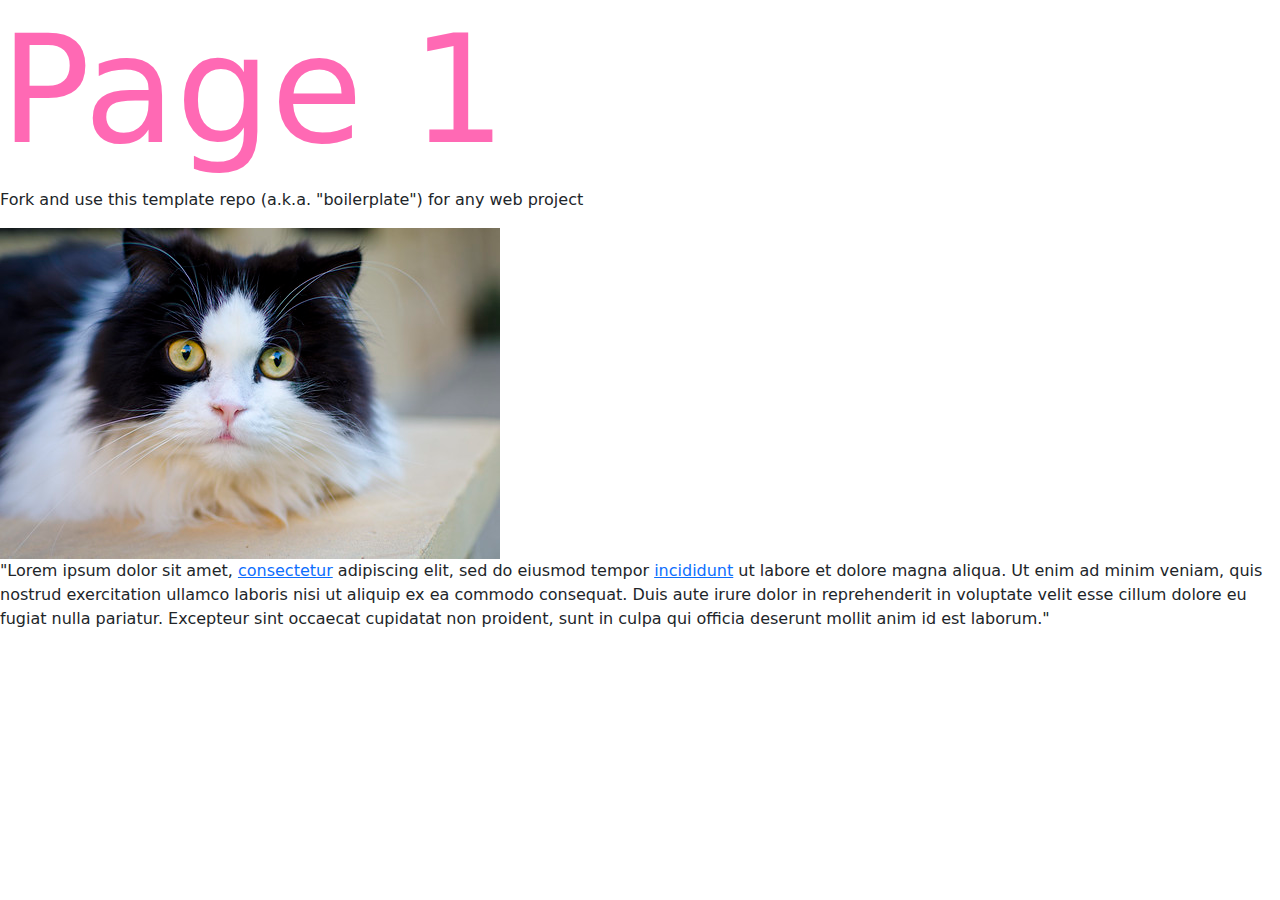
<file: 01.html>
<!doctype html>
<html lang="en">
<head>
	<meta charset="utf-8">
	<title>Website Template</title>
	<meta name="viewport" content="width=device-width,initial-scale=1">
	<link href="https://cdn.jsdelivr.net/npm/bootstrap@5.3.8/dist/css/bootstrap.min.css" rel="stylesheet">
	<link rel="stylesheet" href="./assets/css/styles.css">
</head>
<body>

	<h1>Page 1</h1>
	<p>Fork and use this template repo (a.k.a. "boilerplate") for any web project</p>
	<img src="assets/img/cat.jpg" alt="">
	<p>"Lorem ipsum dolor sit amet, <a href="01.html">consectetur</a> adipiscing elit, sed do eiusmod tempor <a href="02.html">incididunt</a> ut labore et dolore magna aliqua. Ut enim ad minim veniam, quis nostrud exercitation ullamco laboris nisi ut aliquip ex ea commodo consequat. Duis aute irure dolor in reprehenderit in voluptate velit esse cillum dolore eu fugiat nulla pariatur. Excepteur sint occaecat cupidatat non proident, sunt in culpa qui officia deserunt mollit anim id est laborum."
	</p>
	
	<script src="https://cdn.jsdelivr.net/npm/bootstrap@5.3.8/dist/js/bootstrap.bundle.min.js"></script>
	<script src="./assets/js/main.js"></script>
</body>
</html>
</file>
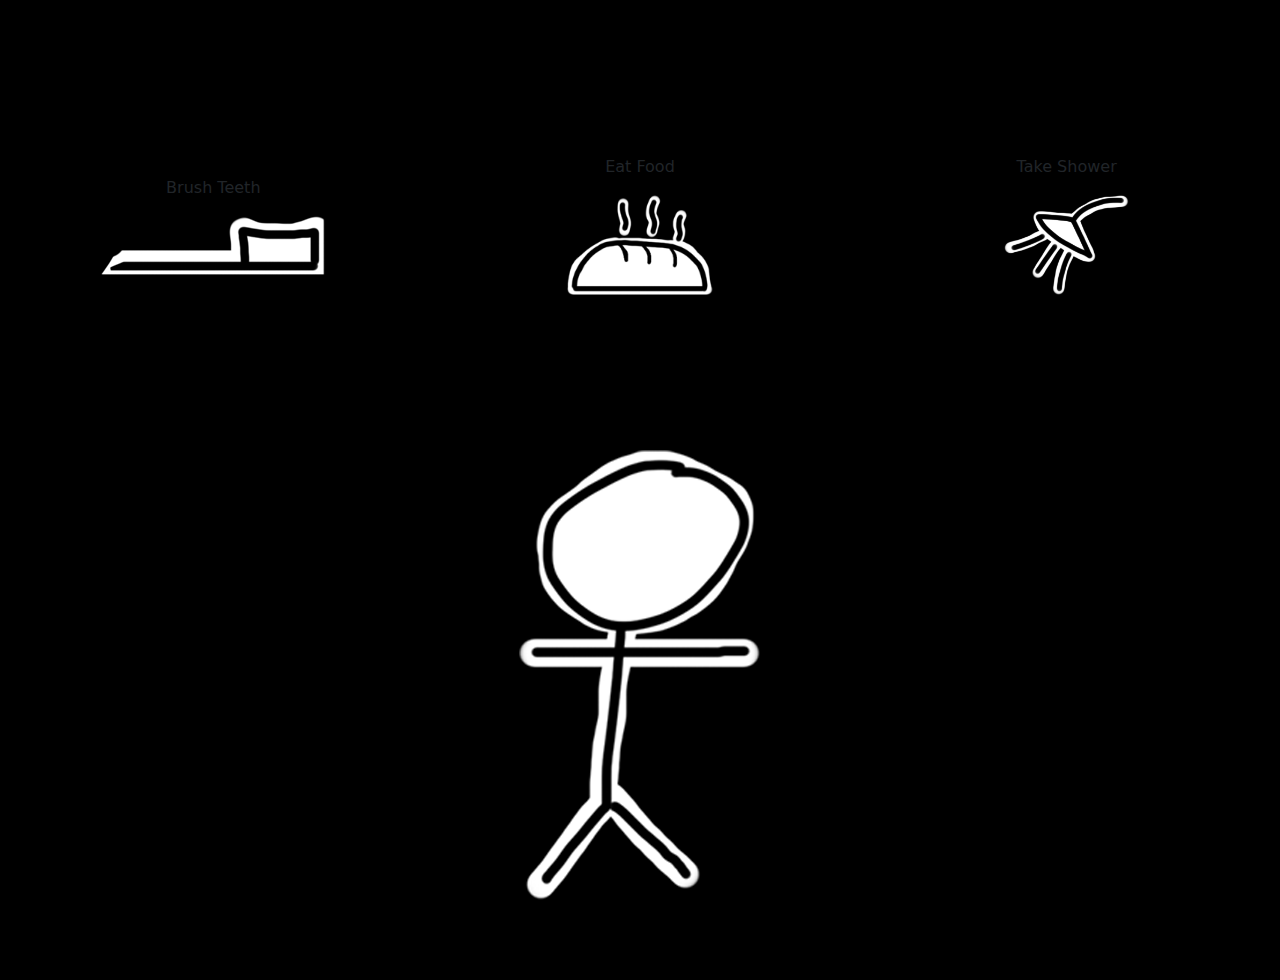
<file: 01_choices.html>
<!doctype html>
<html lang="en">
<head>
	<meta charset="utf-8">
	<title>Website Template</title>
	<meta name="viewport" content="width=device-width,initial-scale=1">
	<link href="https://cdn.jsdelivr.net/npm/bootstrap@5.3.8/dist/css/bootstrap.min.css" rel="stylesheet">
	<link rel="stylesheet" href="./assets/css/styles.css">
</head>
<body class="vh-100 vw-100 overflow-hidden" style="background-color: black;">
	<link rel="stylesheet" href="./assets/css/styles.css">

	<div class="container-fluid vh-100">
    <div class="row row-cols-3 h-50">
        <div class="col d-flex flex-column justify-content-center align-items-center">
            <p>Brush Teeth</p>
            <a href="02_brush.html"><img class="fit-to-cell" src="assets/img/Brush.png" style="max-height: 100px;"></a>
        </div>
        <div class="col d-flex flex-column justify-content-center align-items-center">
            <p>Eat Food</p>
            <a href="03_bread.html"><img class="fit-to-cell" src="assets/img/Bread.png" style="max-height: 100px;"></a>
        </div>
        <div class="col d-flex flex-column justify-content-center align-items-center">
            <p>Take Shower</p>
            <a href="04_shower.html"><img class="fit-to-cell" src="assets/img/Shower.png" style="max-height: 100px;"></a>
        </div>
    </div>

    <div class="row row-cols-3 h-50">
        <div class="col"></div> <div class="col d-flex justify-content-center align-items-center" style="margin-bottom: 80px;">
            <img class="fit-to-cell" src="assets/img/StickDude.png">
        </div>
        <div class="col"></div> 
	</div>

	
	<script src="https://cdn.jsdelivr.net/npm/bootstrap@5.3.8/dist/js/bootstrap.bundle.min.js"></script>
	<script src="./assets/js/main.js"></script>
</body>
</html>
</file>
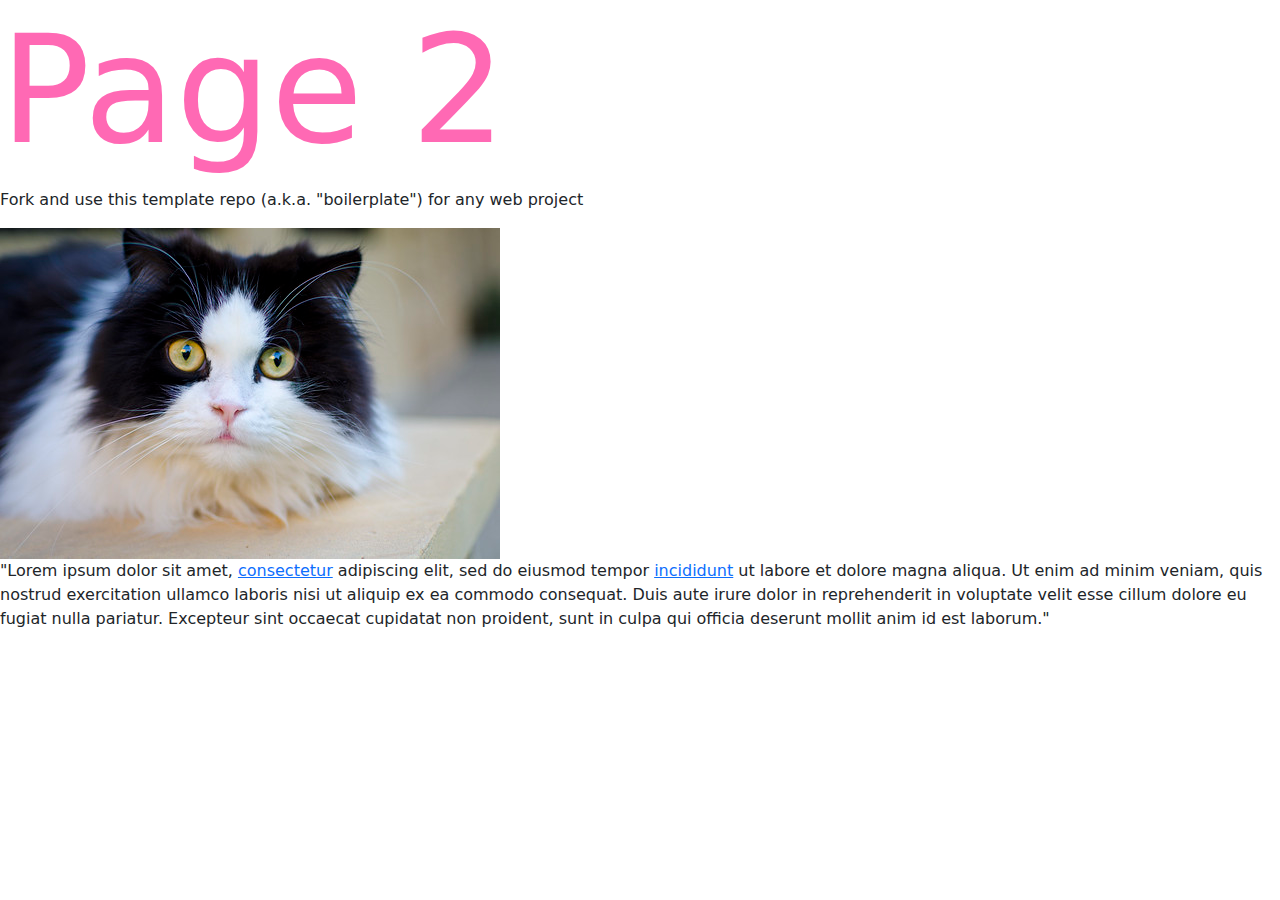
<file: 02.html>
<!doctype html>
<html lang="en">
<head>
	<meta charset="utf-8">
	<title>Website Template</title>
	<meta name="viewport" content="width=device-width,initial-scale=1">
	<link href="https://cdn.jsdelivr.net/npm/bootstrap@5.3.8/dist/css/bootstrap.min.css" rel="stylesheet">
	<link rel="stylesheet" href="./assets/css/styles.css">
</head>
<body>

	<h1>Page 2</h1>
	<p>Fork and use this template repo (a.k.a. "boilerplate") for any web project</p>
	<img src="assets/img/cat.jpg" alt="">
	<p>"Lorem ipsum dolor sit amet, <a href="01.html">consectetur</a> adipiscing elit, sed do eiusmod tempor <a href="02.html">incididunt</a> ut labore et dolore magna aliqua. Ut enim ad minim veniam, quis nostrud exercitation ullamco laboris nisi ut aliquip ex ea commodo consequat. Duis aute irure dolor in reprehenderit in voluptate velit esse cillum dolore eu fugiat nulla pariatur. Excepteur sint occaecat cupidatat non proident, sunt in culpa qui officia deserunt mollit anim id est laborum."
	</p>
	
	<script src="https://cdn.jsdelivr.net/npm/bootstrap@5.3.8/dist/js/bootstrap.bundle.min.js"></script>
	<script src="./assets/js/main.js"></script>
</body>
</html>
</file>
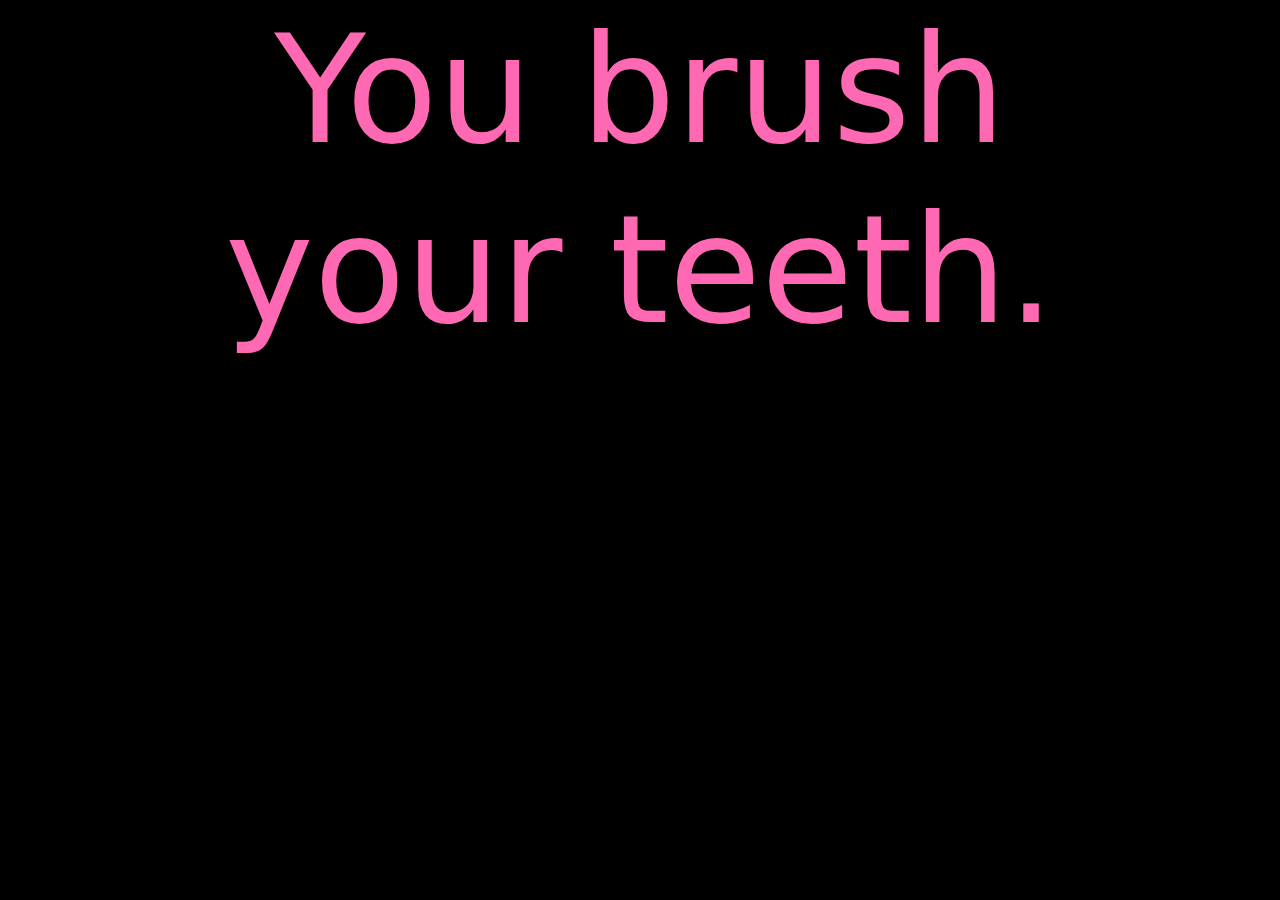
<file: 02_brush.html>
<!doctype html>
<html lang="en">
<head>
	<meta charset="utf-8">
	<title>Website Template</title>
	<meta name="viewport" content="width=device-width,initial-scale=1">
	<link href="https://cdn.jsdelivr.net/npm/bootstrap@5.3.8/dist/css/bootstrap.min.css" rel="stylesheet">
	<link rel="stylesheet" href="./assets/css/styles.css">
</head>
<body class="vh-100 vw-100 overflow-hidden" style="background-color: black;">
	<div class="container spacing">
    <div class="col-12 text-center">
        <h1 class="Opening1">You brush your teeth.</h1>
        </div>
</div>
			</h1>
            <span class="Opening2" style="opacity: 0; font-size: 5px; text-align: center;"><p><p>It gives me a sense of comfort. The minty cold of my breath reassures me.</p>
			<p>One of the most common dreams for people to have is their teeth falling out. I find this thought nightmarish.</p>
			<p>Even after waking up, I find myself constantly examining my own teeth, each nook and cranny, just to very it is still there.</p></span>
			<p class="Opening3" style="opacity: 0; text-align: center;">
				<button type="button" class="btn btn-light fs-1 px-5" onclick="window.location.href='10drive.html';">Get to Work</button>
			</p>
		</div>
	</div>


	
	<script src="https://cdn.jsdelivr.net/npm/bootstrap@5.3.8/dist/js/bootstrap.bundle.min.js"></script>
	<script src="./assets/js/main.js"></script>
</body>
</html>
</file>
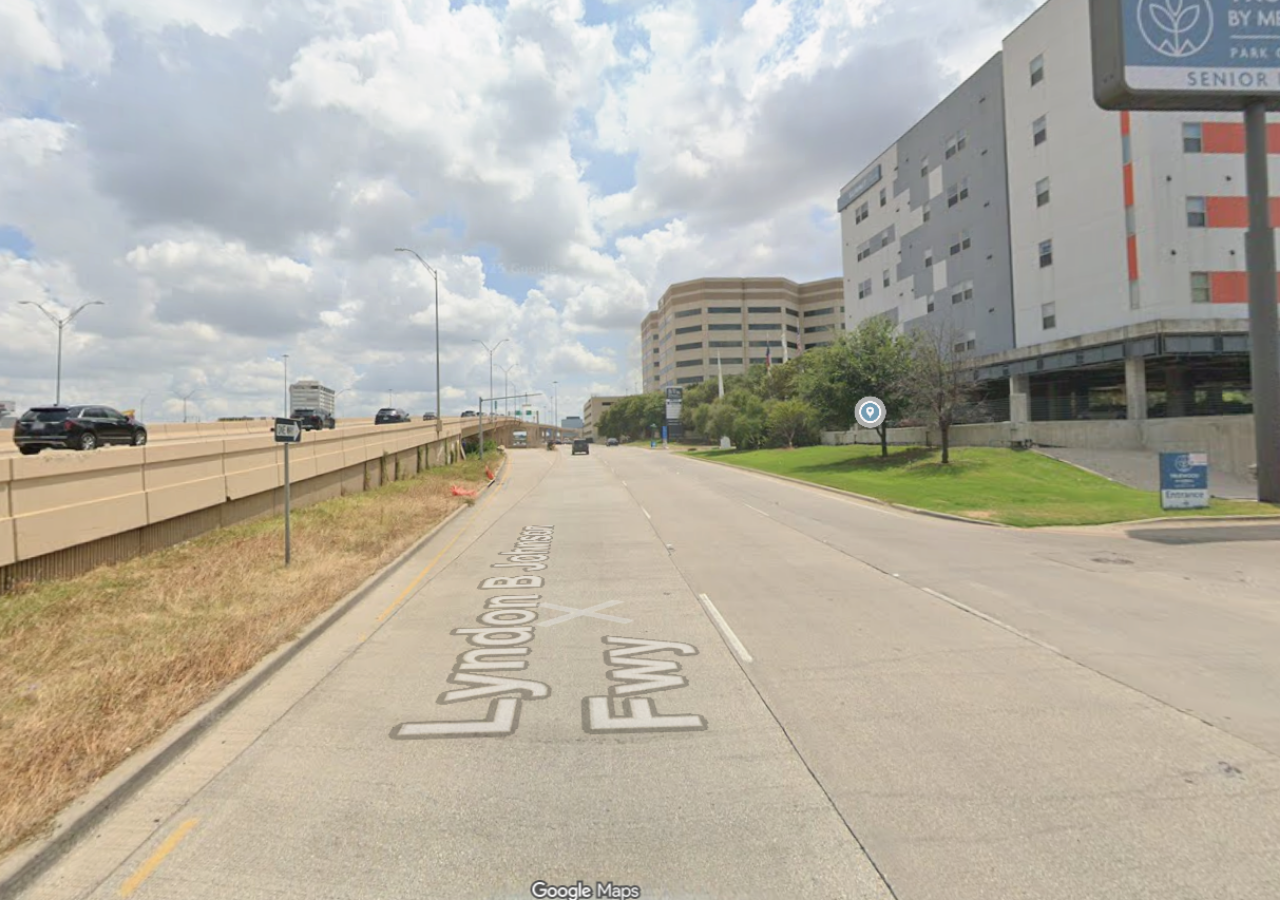
<file: 03.html>
<!doctype html>
<html lang="en">
<head>
	<meta charset="utf-8">
	<title>Website Template</title>
	<meta name="viewport" content="width=device-width,initial-scale=1">
	<link href="https://cdn.jsdelivr.net/npm/bootstrap@5.3.8/dist/css/bootstrap.min.css" rel="stylesheet">
	<link rel="stylesheet" href="./assets/css/styles.css">
</head>
<body class="vh-100 vw-100 overflow-hidden">
	<link rel="stylesheet" href="./assets/css/styles.css">
	<div class="container">
		<img class="img-fluid mx auto position-absolute bottom-0 start-0 w-100" style="text-align: bottom-center" src="assets/img/Dashboard.png">
        <img class="img-fluid mx auto position-absolute bottom-0 start-0 w-100" style="text-align: bottom-center" src="assets/img/Travel01.png">
	</div>


	
	<script src="https://cdn.jsdelivr.net/npm/bootstrap@5.3.8/dist/js/bootstrap.bundle.min.js"></script>
	<script src="./assets/js/main.js"></script>
</body>
</html>
</file>
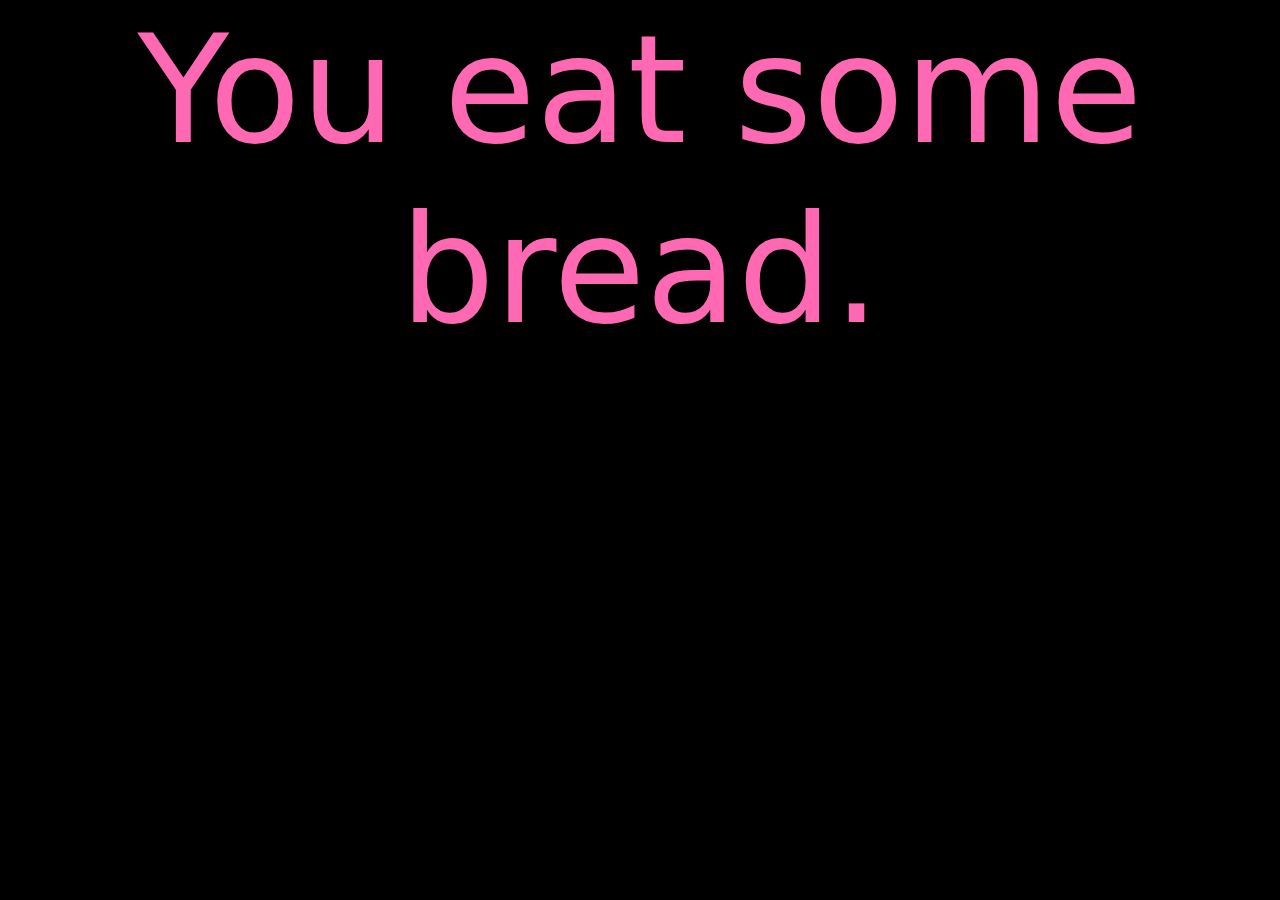
<file: 03_bread.html>
<!doctype html>
<html lang="en">
<head>
	<meta charset="utf-8">
	<title>Website Template</title>
	<meta name="viewport" content="width=device-width,initial-scale=1">
	<link href="https://cdn.jsdelivr.net/npm/bootstrap@5.3.8/dist/css/bootstrap.min.css" rel="stylesheet">
	<link rel="stylesheet" href="./assets/css/styles.css">
</head>
<body class="vh-100 vw-100 overflow-hidden" style="background-color: black;">
	<div class="container spacing">
    <div class="col-12 text-center">
        <h1 class="Opening1">You eat some bread.</h1>
        </div>
</div>
			</h1>
            <span class="Opening2" style="opacity: 0; font-size: 10px; text-align: center;"><p><p>I often day-dream myself an expert, hidden cook, thinking I should pursue more cuisine outside the standard scrambled eggs.</p>
			<p>In the end, it's always an ambition that would never be chased. Whether it's laziness, lack of motivation and drive, I can't ever push myself to cook.</p>
			<p>For now, this bread and jam will do.</p></span>
			<p class="Opening3" style="opacity: 0; text-align: center;">
				<button type="button" class="btn btn-light fs-1 px-5" onclick="window.location.href='10drive.html';">Get to Work</button>
			</p>
		</div>
	</div>


	
	<script src="https://cdn.jsdelivr.net/npm/bootstrap@5.3.8/dist/js/bootstrap.bundle.min.js"></script>
	<script src="./assets/js/main.js"></script>
</body>
</html>
</file>
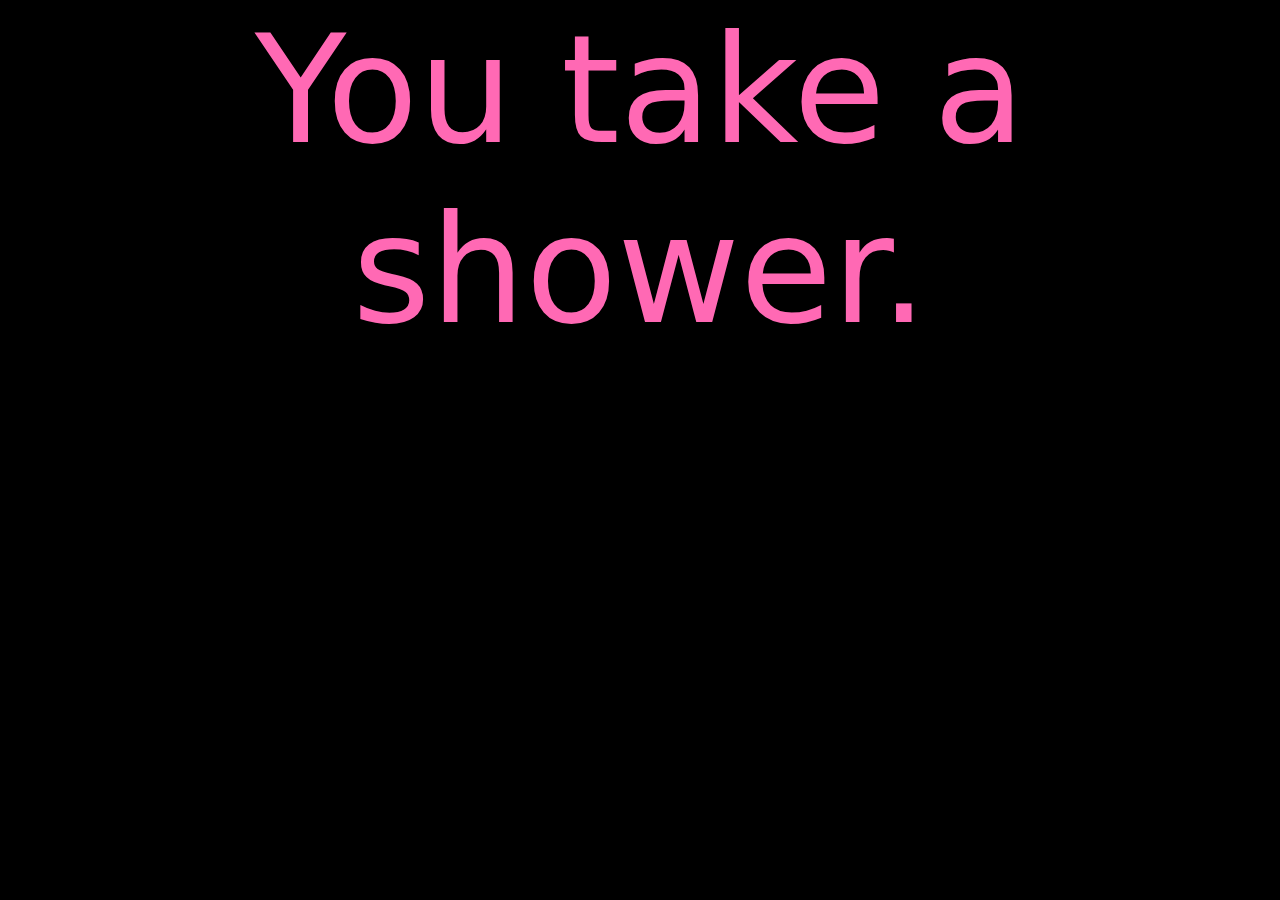
<file: 04_shower.html>
<!doctype html>
<html lang="en">
<head>
	<meta charset="utf-8">
	<title>Website Template</title>
	<meta name="viewport" content="width=device-width,initial-scale=1">
	<link href="https://cdn.jsdelivr.net/npm/bootstrap@5.3.8/dist/css/bootstrap.min.css" rel="stylesheet">
	<link rel="stylesheet" href="./assets/css/styles.css">
</head>
<body class="vh-100 vw-100 overflow-hidden" style="background-color: black;">
	<div class="container spacing">
    <div class="col-12 text-center">
        <h1 class="Opening1">You take a shower.</h1>
        </div>
</div>
			</h1>
            <span class="Opening2" style="opacity: 0; font-size: 10px; text-align: center;"><p><p>Hot showers are the best; Often I find myself contemplating, imagining my dreams and ambitions.</p>
			<p>The cold water never fails to bring me back to reality.</p>
			<p>I always take long showers.</p></span>
			<p class="Opening3" style="opacity: 0; text-align: center;">
				<button type="button" class="btn btn-light fs-1 px-5" onclick="window.location.href='10drive.html';">Get to Work</button>
			</p>
		</div>
	</div>


	
	<script src="https://cdn.jsdelivr.net/npm/bootstrap@5.3.8/dist/js/bootstrap.bundle.min.js"></script>
	<script src="./assets/js/main.js"></script>
</body>
</html>
</file>
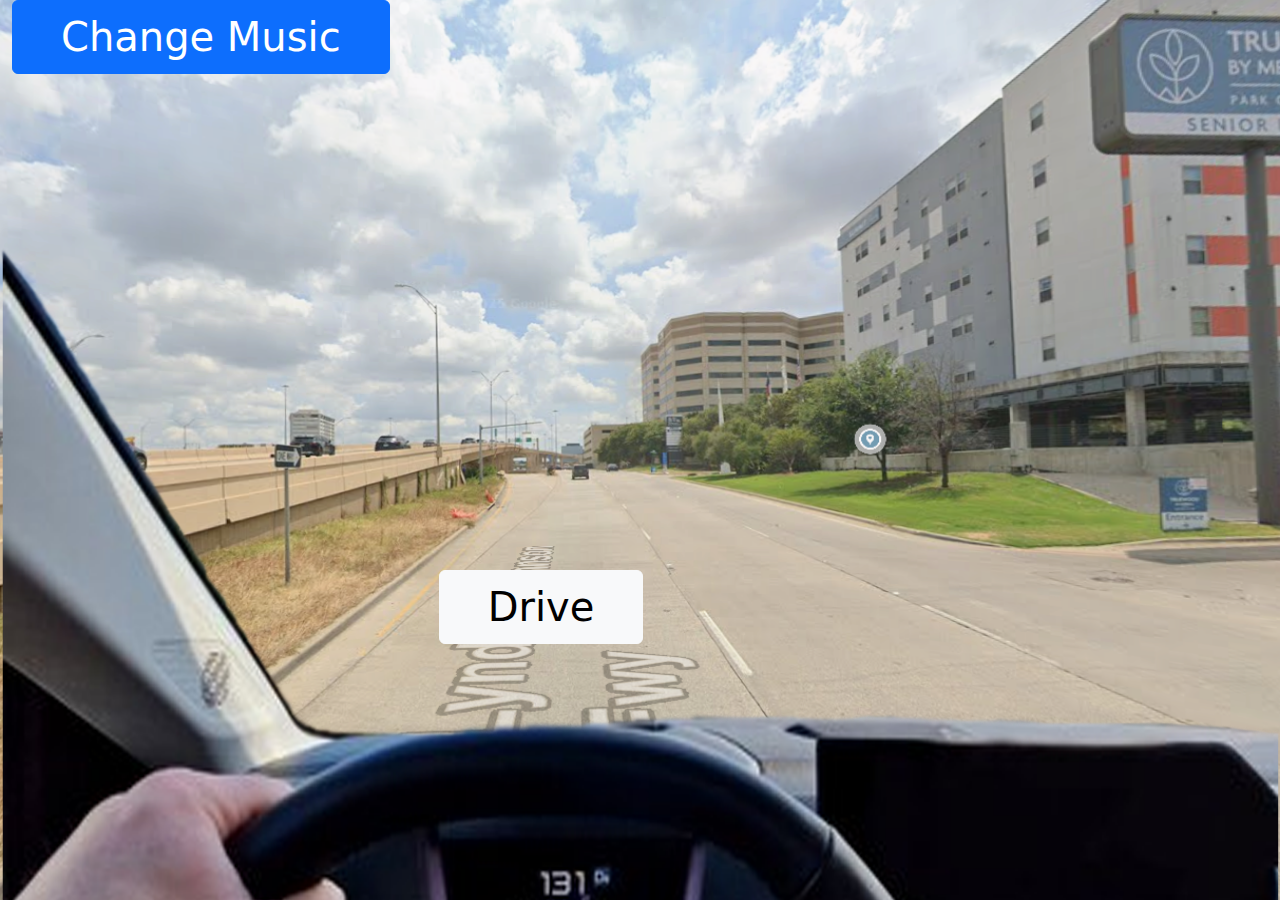
<file: 10drive.html>
<!doctype html>
<html lang="en">
<head>
	<meta charset="utf-8">
	<title>Website Template</title>
	<meta name="viewport" content="width=device-width,initial-scale=1">
	<link href="https://cdn.jsdelivr.net/npm/bootstrap@5.3.8/dist/css/bootstrap.min.css" rel="stylesheet">
	<link rel="stylesheet" href="./assets/css/styles.css">
</head>
<body class="vh-100 vw-100 overflow-hidden">
	<link rel="stylesheet" href="./assets/css/styles.css">

<div class="position-relative vh-100 w-100 overflow-hidden">
    
    <img src="assets/img/Travel01.png" class="position-absolute w-100 h-100" style="z-index: 1;">
    <img src="assets/img/Dashboard.png" class="position-absolute w-100 h-100" style="z-index: 2;">

    <div class="container-fluid position-relative" style="z-index: 3; height: 100%;">
        <div class="row row-cols-3 h-100">
            <div class="col"><p><button type="button" class="btn btn-primary fs-1 px-5" onclick="window.location.href='11_music.html';">Change Music</button></p></div> 
            <div class="col"></div>
            <div class="col"></div>
            <div class="col"></div>
            <div class="col"></div>
            <div class="col"></div>
            <div class="col"></div>
            <div class="col"><p><button type="button" class="btn btn-light fs-1 px-5" onclick="window.location.href='11drive.html';">Drive</button></p></div>
            <div class="col"></div>
        </div>
    </div>
</div>




	
	<script src="https://cdn.jsdelivr.net/npm/bootstrap@5.3.8/dist/js/bootstrap.bundle.min.js"></script>
	<script src="./assets/js/main.js"></script>
</body>
</html>
</file>
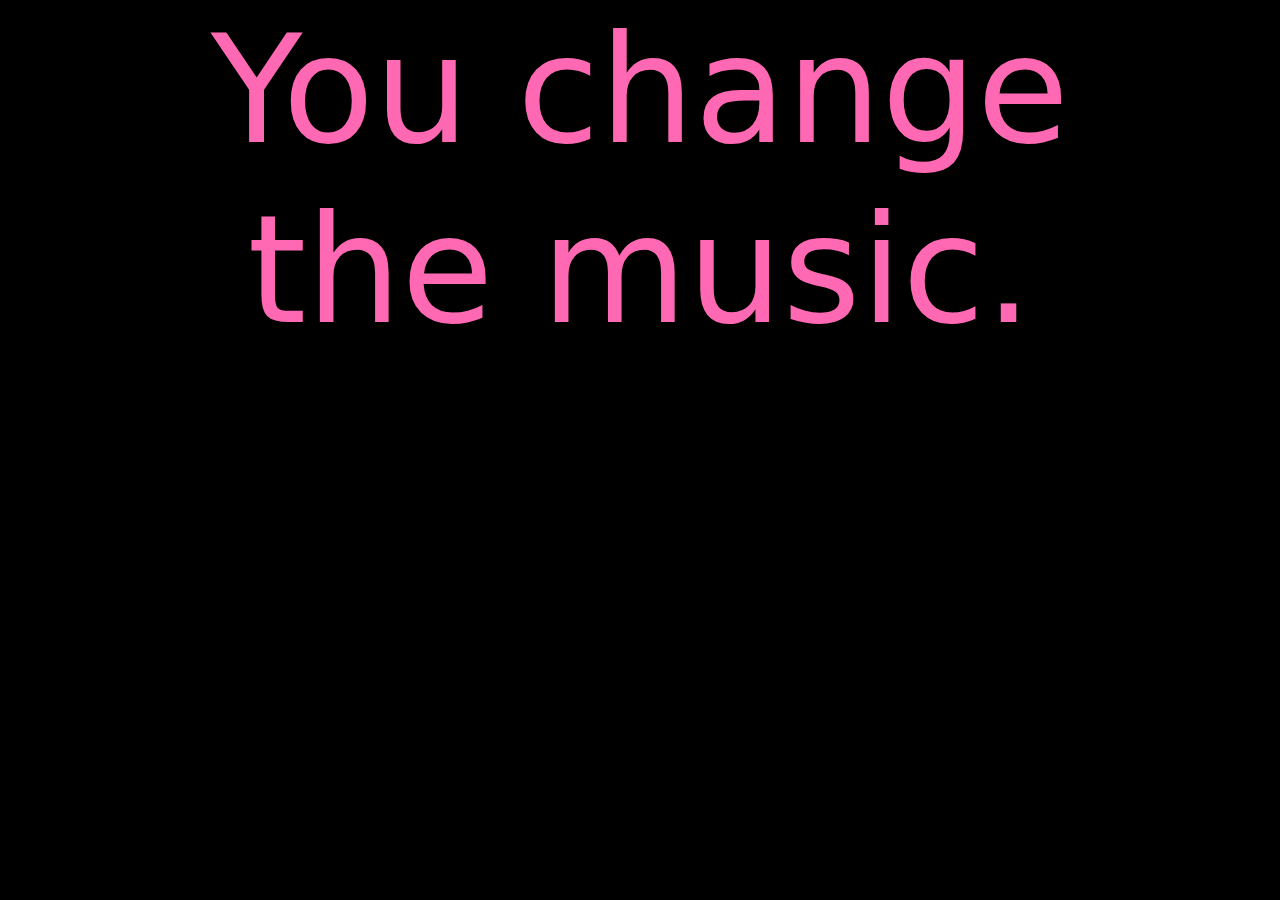
<file: 11_music.html>
<!doctype html>
<html lang="en">
<head>
	<meta charset="utf-8">
	<title>Website Template</title>
	<meta name="viewport" content="width=device-width,initial-scale=1">
	<link href="https://cdn.jsdelivr.net/npm/bootstrap@5.3.8/dist/css/bootstrap.min.css" rel="stylesheet">
	<link rel="stylesheet" href="./assets/css/styles.css">
</head>
<body class="vh-100 vw-100 overflow-hidden" style="background-color: black;">
	<div class="container spacing">
    <div class="col-12 text-center">
        <h1 class="Opening1">You change the music.</h1>
        </div>
</div>
			</h1>
            <span class="Opening2" style="opacity: 0; font-size: 10px; text-align: center;"><p><p>I heavily favor instrumental music because my imagination runs free.</p>
			<p>No matter the genre, I like to create fictional scenarios to match the music. In the end, these scenarios blend together, creating an entire fantasy world in my mind.</p>
			<p>My playlist almost never changes.</p></span>
			<p class="Opening3" style="opacity: 0; text-align: center;">
				<button type="button" class="btn btn-light fs-1 px-5" onclick="window.location.href='23drive.html';">Continue Driving</button>
			</p>
		</div>
	</div>


	
	<script src="https://cdn.jsdelivr.net/npm/bootstrap@5.3.8/dist/js/bootstrap.bundle.min.js"></script>
	<script src="./assets/js/main.js"></script>
</body>
</html>
</file>
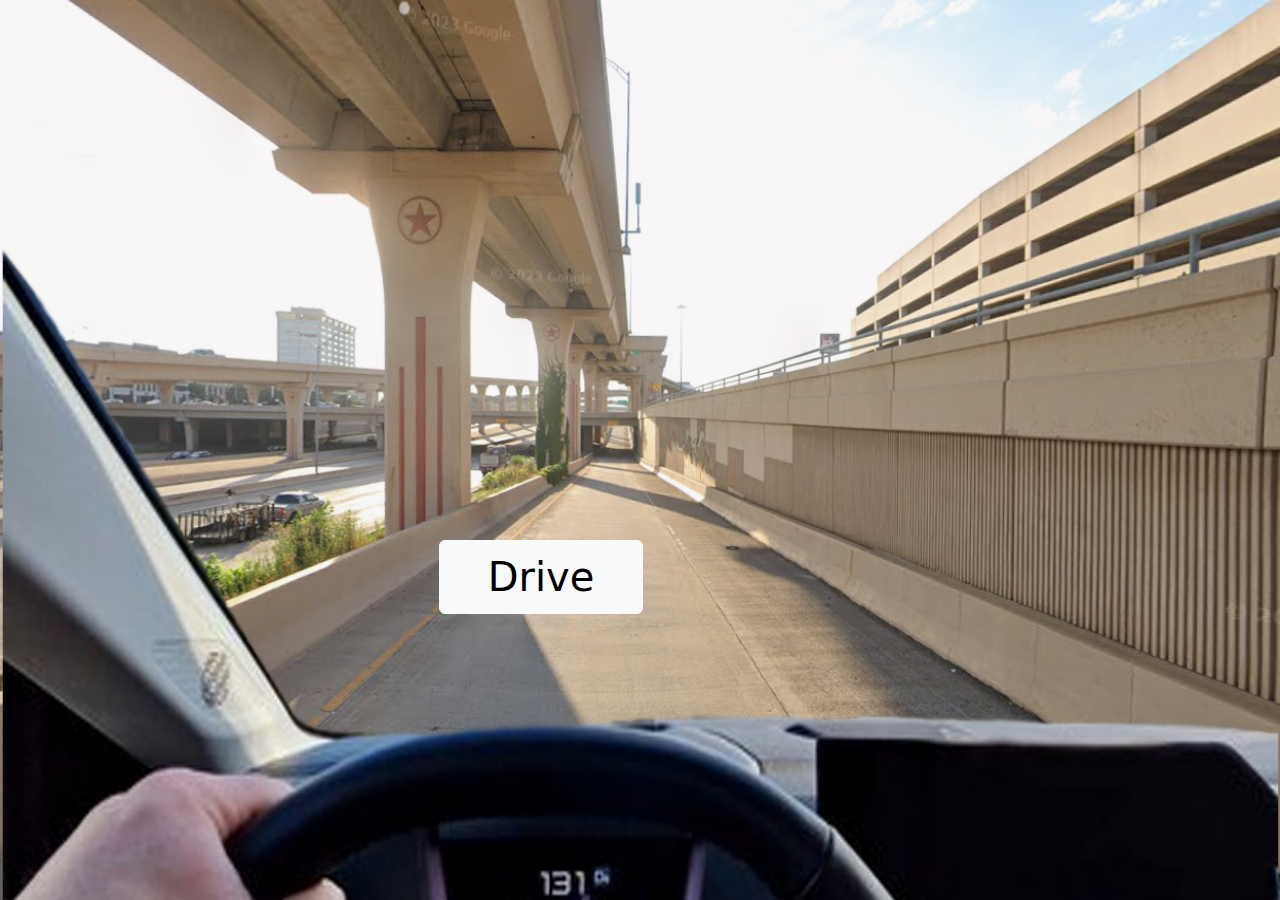
<file: 11drive.html>
<!doctype html>
<html lang="en">
<head>
	<meta charset="utf-8">
	<title>Website Template</title>
	<meta name="viewport" content="width=device-width,initial-scale=1">
	<link href="https://cdn.jsdelivr.net/npm/bootstrap@5.3.8/dist/css/bootstrap.min.css" rel="stylesheet">
	<link rel="stylesheet" href="./assets/css/styles.css">
</head>
<body class="vh-100 vw-100 overflow-hidden">
	<link rel="stylesheet" href="./assets/css/styles.css">

<div class="position-relative vh-100 w-100 overflow-hidden">
    
    <img src="assets/img/Travel02.png" class="position-absolute w-100 h-100" style="z-index: 1;">
    <img src="assets/img/Dashboard.png" class="position-absolute w-100 h-100" style="z-index: 2;">

    <div class="container-fluid position-relative" style="z-index: 3; height: 100%;">
        <div class="row row-cols-3 h-100">
            <div class="col"></div>
            <div class="col"></div>
            <div class="col"></div>
            <div class="col"></div>
            <div class="col"></div>
            <div class="col"></div>
            <div class="col"></div>
            <div class="col"><p><button type="button" class="btn btn-light fs-1 px-5" onclick="window.location.href='12drive.html';">Drive</button></p></div>
            <div class="col"></div>
        </div>
    </div>
</div>




	
	<script src="https://cdn.jsdelivr.net/npm/bootstrap@5.3.8/dist/js/bootstrap.bundle.min.js"></script>
	<script src="./assets/js/main.js"></script>
</body>
</html>
</file>
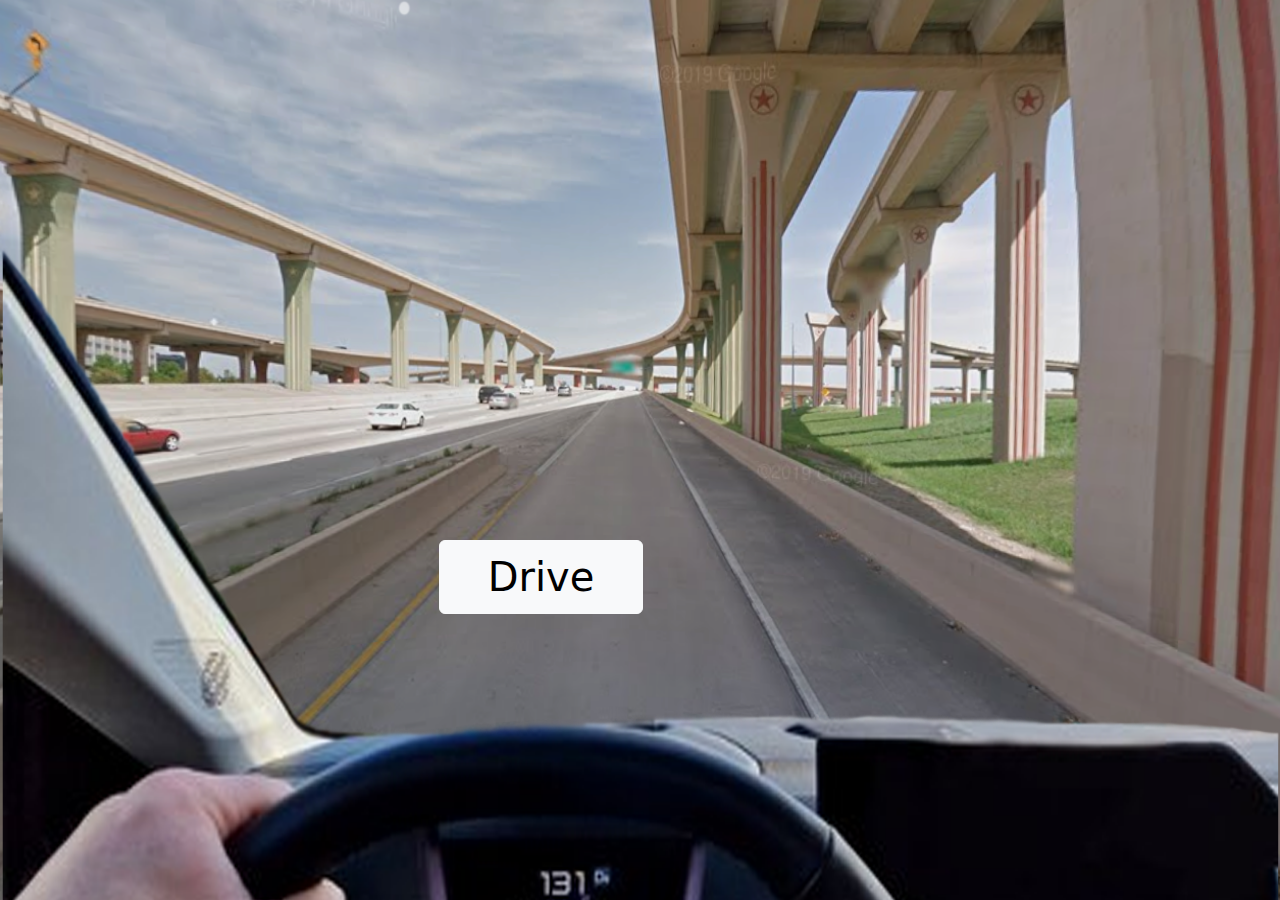
<file: 12drive.html>
<!doctype html>
<html lang="en">
<head>
	<meta charset="utf-8">
	<title>Website Template</title>
	<meta name="viewport" content="width=device-width,initial-scale=1">
	<link href="https://cdn.jsdelivr.net/npm/bootstrap@5.3.8/dist/css/bootstrap.min.css" rel="stylesheet">
	<link rel="stylesheet" href="./assets/css/styles.css">
</head>
<body class="vh-100 vw-100 overflow-hidden">
	<link rel="stylesheet" href="./assets/css/styles.css">

<div class="position-relative vh-100 w-100 overflow-hidden">
    
    <img src="assets/img/Travel03.png" class="position-absolute w-100 h-100" style="z-index: 1;">
    <img src="assets/img/Dashboard.png" class="position-absolute w-100 h-100" style="z-index: 2;">

    <div class="container-fluid position-relative" style="z-index: 3; height: 100%;">
        <div class="row row-cols-3 h-100">
            <div class="col"></div>
            <div class="col"></div>
            <div class="col"></div>
            <div class="col"></div>
            <div class="col"></div>
            <div class="col"></div>
            <div class="col"></div>
            <div class="col"><p><button type="button" class="btn btn-light fs-1 px-5" onclick="window.location.href='13drive.html';">Drive</button></p></div>
            <div class="col"></div>
        </div>
    </div>
</div>




	
	<script src="https://cdn.jsdelivr.net/npm/bootstrap@5.3.8/dist/js/bootstrap.bundle.min.js"></script>
	<script src="./assets/js/main.js"></script>
</body>
</html>
</file>
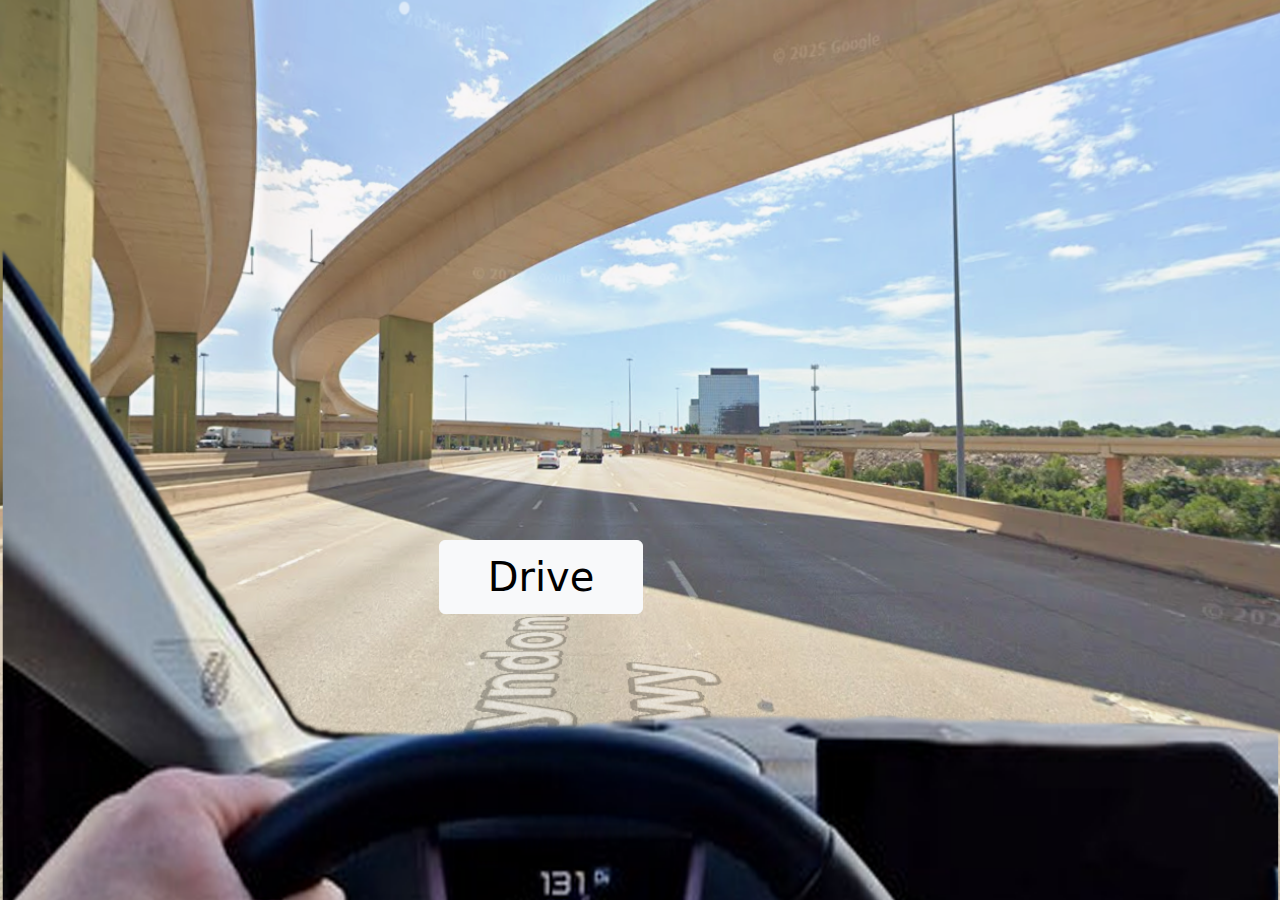
<file: 13drive.html>
<!doctype html>
<html lang="en">
<head>
	<meta charset="utf-8">
	<title>Website Template</title>
	<meta name="viewport" content="width=device-width,initial-scale=1">
	<link href="https://cdn.jsdelivr.net/npm/bootstrap@5.3.8/dist/css/bootstrap.min.css" rel="stylesheet">
	<link rel="stylesheet" href="./assets/css/styles.css">
</head>
<body class="vh-100 vw-100 overflow-hidden">
	<link rel="stylesheet" href="./assets/css/styles.css">

<div class="position-relative vh-100 w-100 overflow-hidden">
    
    <img src="assets/img/Travel04.png" class="position-absolute w-100 h-100" style="z-index: 1;">
    <img src="assets/img/Dashboard.png" class="position-absolute w-100 h-100" style="z-index: 2;">

    <div class="container-fluid position-relative" style="z-index: 3; height: 100%;">
        <div class="row row-cols-3 h-100">
            <div class="col"></div>
            <div class="col"></div>
            <div class="col"></div>
            <div class="col"></div>
            <div class="col"></div>
            <div class="col"></div>
            <div class="col"></div>
            <div class="col"><p><button type="button" class="btn btn-light fs-1 px-5" onclick="window.location.href='14drive.html';">Drive</button></p></div>
            <div class="col"></div>
        </div>
    </div>
</div>




	
	<script src="https://cdn.jsdelivr.net/npm/bootstrap@5.3.8/dist/js/bootstrap.bundle.min.js"></script>
	<script src="./assets/js/main.js"></script>
</body>
</html>
</file>
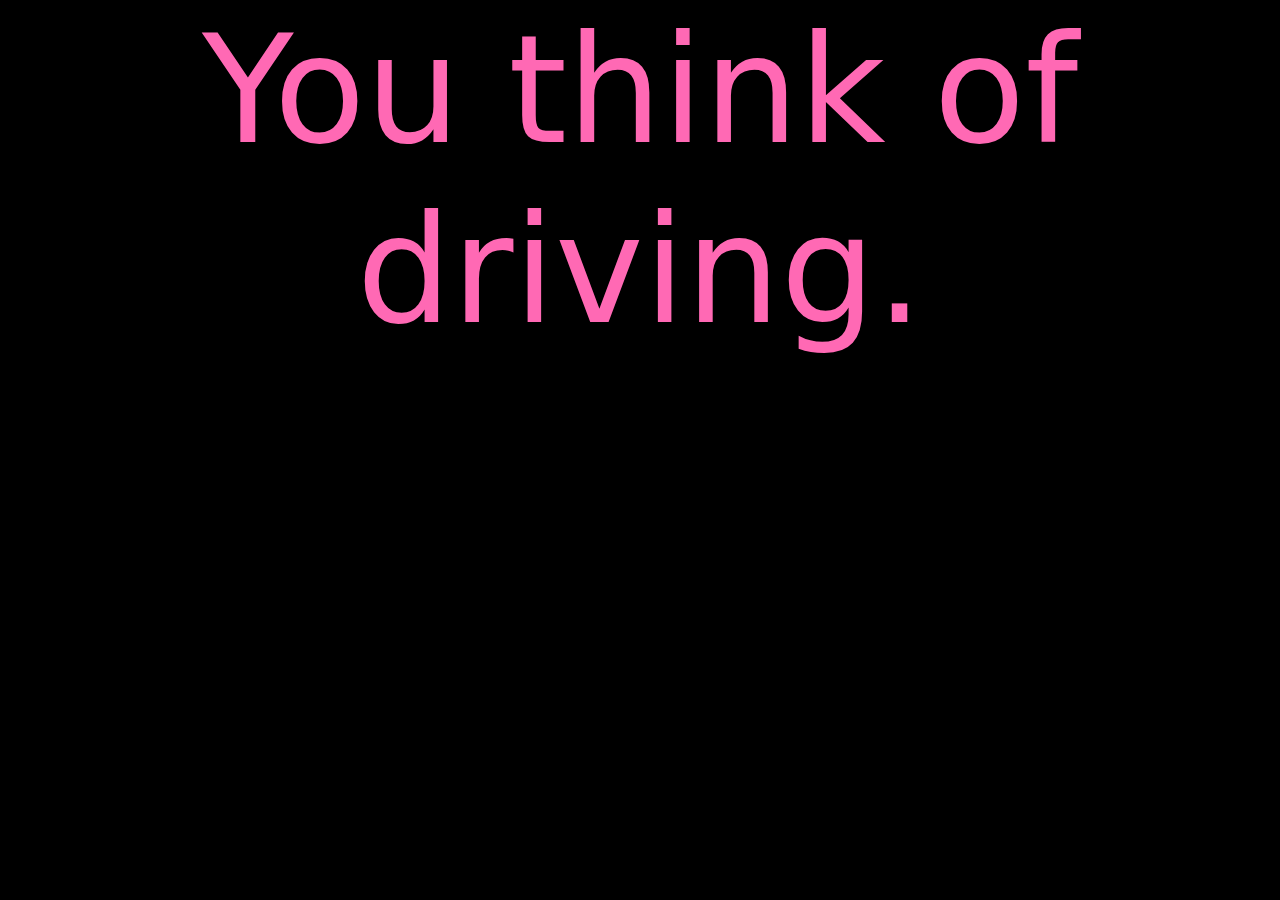
<file: 14_safety.html>
<!doctype html>
<html lang="en">
<head>
	<meta charset="utf-8">
	<title>Website Template</title>
	<meta name="viewport" content="width=device-width,initial-scale=1">
	<link href="https://cdn.jsdelivr.net/npm/bootstrap@5.3.8/dist/css/bootstrap.min.css" rel="stylesheet">
	<link rel="stylesheet" href="./assets/css/styles.css">
</head>
<body class="vh-100 vw-100 overflow-hidden" style="background-color: black;">
	<div class="container spacing">
    <div class="col-12 text-center">
        <h1 class="Opening1">You think of driving.</h1>
        </div>
</div>
			</h1>
            <span class="Opening2" style="opacity: 0; font-size: 10px; text-align: center;"><p><p>I would be lying if I said cars don't scare me.</p>
			<p>The fact that one little slip-up, or accident can forever affect not only your own life, but others as well has always been a dreadful thought for me. I don't want to become paralyzed, I don't want to lose my sense of self, and I especially don't want to hurt someone.</p>
			<p>Always drive safely.</p></span>
			<p class="Opening3" style="opacity: 0; text-align: center;">
				<button type="button" class="btn btn-light fs-1 px-5" onclick="window.location.href='23drive.html';">Continue Driving</button>
			</p>
		</div>
	</div>


	
	<script src="https://cdn.jsdelivr.net/npm/bootstrap@5.3.8/dist/js/bootstrap.bundle.min.js"></script>
	<script src="./assets/js/main.js"></script>
</body>
</html>
</file>
<file: assets/css/styles.css>
/* styles.css */

h1 {
	font-size: 150px;
	color: hotpink;
}
</file>
